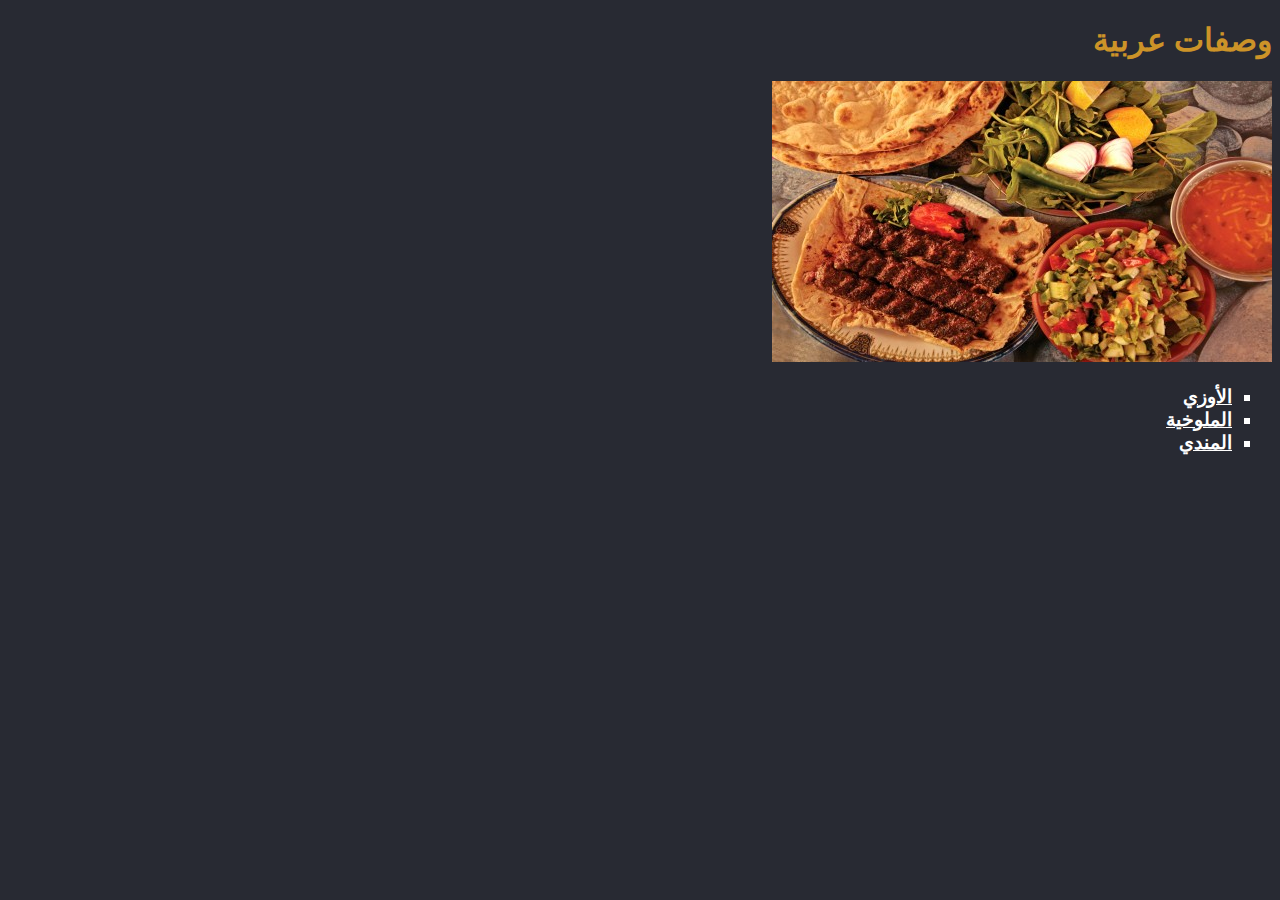
<file: index.html>
<!DOCTYPE html>
<html dir="rtl" lang="ar">
<head>
    <meta charset="UTF-8">
    <title>وصفات عربية</title>
    <link rel="stylesheet" href="styles.css" />
</head>
<body>
    
    <h1>وصفات عربية</h1>
    <img src="images/وصفات عربية.jpg" alt="اكل عربي" />
    
    <ul type="square">
        <li>
            <a href="recipes/الأوزي.html">
            <strong>الأوزي</strong>
            </a>
        </li>
        <li>
            <a href="recipes/الملوخية.html">
            <strong>الملوخية</strong>
            </a>
        </li>
        <li>
            <a href="recipes/المندي.html">
            <strong>المندي</strong>
            </a>
        </li>
    </ul>
</body>
</html>
</file>
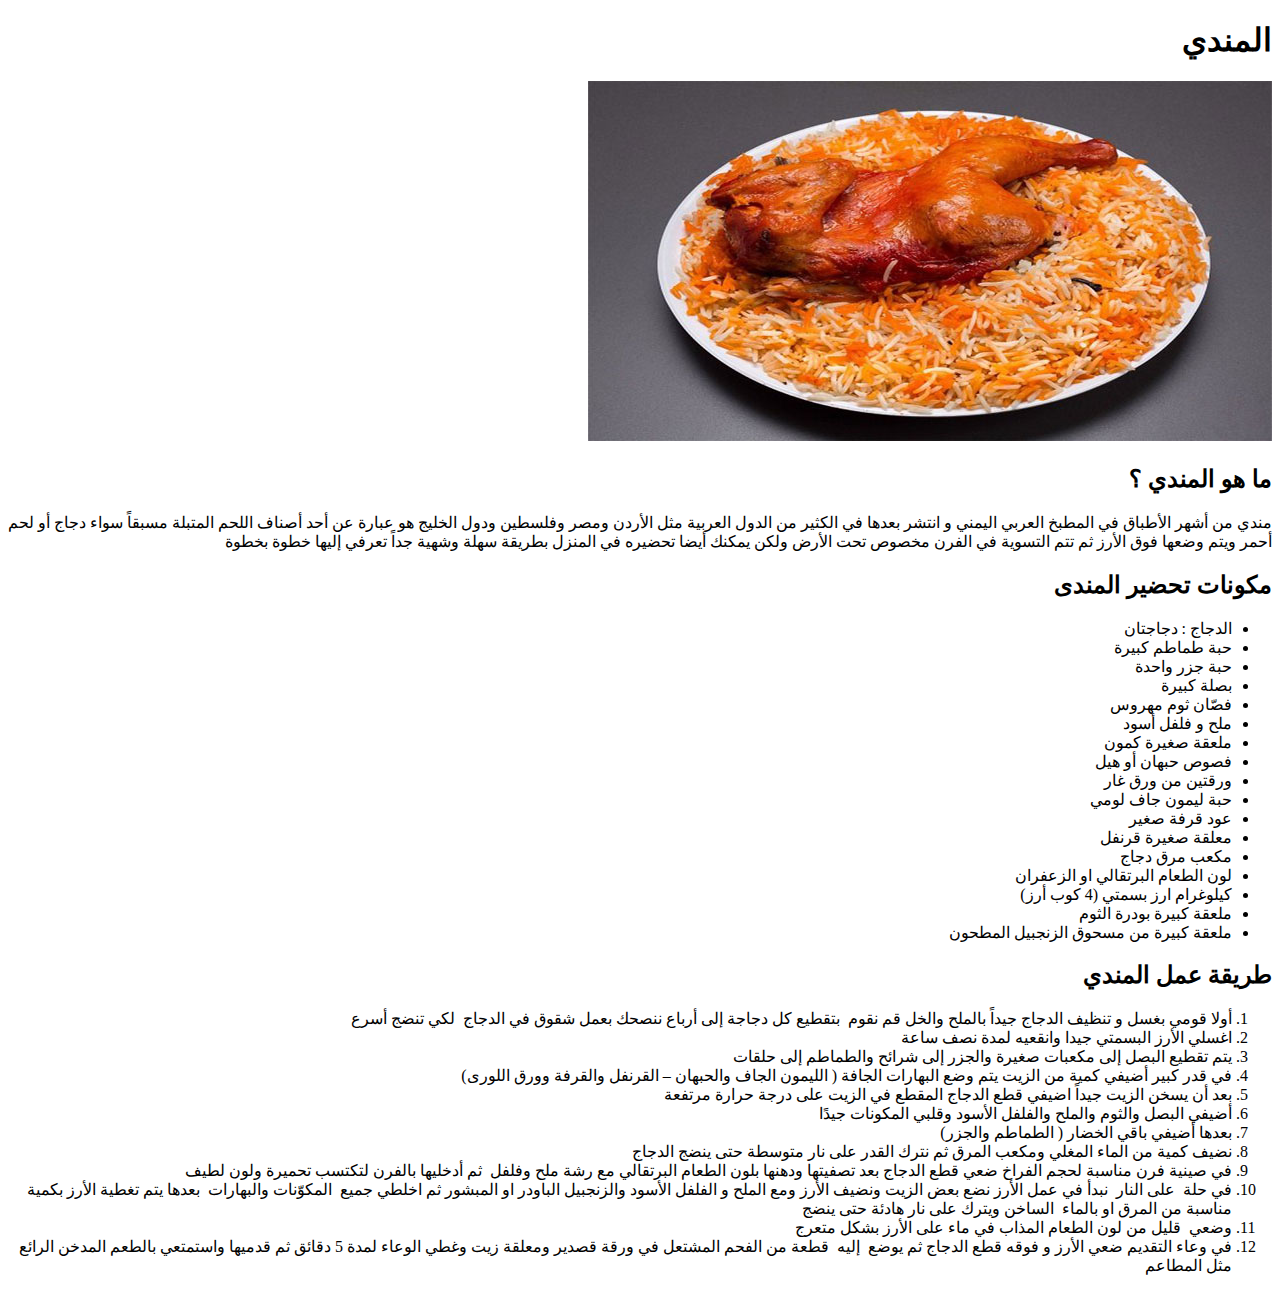
<file: recipes/mandi.html>
<!DOCTYPE html>
<html dir="rtl" lang="ar">
<head>
    <meta charset="UTF-8">
    <title>المندي</title>
</head>
<body>
    <h1>المندي</h1>
    <img src="images/mandi.jpg" />

    <h2>ما هو المندي ؟ </h2>
    <p>
        مندي من أشهر الأطباق في المطبخ العربي اليمني و انتشر بعدها في الكثير من الدول العربية مثل الأردن 
        ومصر وفلسطين ودول الخليج هو عبارة عن أحد أصناف اللحم المتبلة مسبقاً سواء دجاج أو لحم أحمر 
        ويتم وضعها فوق الأرز ثم تتم التسوية في الفرن مخصوص تحت الأرض ولكن يمكنك أيضا تحضيره في 
        المنزل بطريقة سهلة وشهية جداً تعرفي إليها خطوة بخطوة
    </p>

    <h2>مكونات تحضير المندى</h2>
    <p>
        <ul>
            <li>الدجاج : دجاجتان</li>
            <li>حبة طماطم كبيرة</li>
            <li>حبة جزر واحدة</li>
            <li>بصلة كبيرة</li>
            <li>فصّان ثوم مهروس</li>
            <li>ملح و فلفل أسود</li>
            <li>ملعقة صغيرة كمون</li>
            <li>فصوص حبهان أو هيل</li>
            <li>ورقتين من ورق غار</li>
            <li>حبة ليمون جاف لومي</li>
            <li>عود قرفة صغير</li>
            <li>معلقة صغيرة قرنفل</li>
            <li>مكعب مرق دجاج</li>
            <li>لون الطعام البرتقالي او الزعفران</li>
            <li>كيلوغرام ارز بسمتي (4 كوب أرز)</li>
            <li>ملعقة كبيرة بودرة الثوم</li>
            <li>ملعقة كبيرة من مسحوق الزنجبيل المطحون</li>
            </ul>
    </p>    
    <h2>طريقة عمل المندي</h2>
    <p>
        <ol>
            <li>أولا قومي بغسل و تنظيف الدجاج جيداً بالملح والخل قم نقوم&nbsp; بتقطيع كل دجاجة إلى أرباع ننصحك بعمل شقوق في الدجاج&nbsp; لكي تنضج أسرع</li>
            <li>اغسلي الأرز البسمتي جيدا وانقعيه لمدة نصف ساعة</li>
            <li>يتم تقطيع البصل إلى مكعبات صغيرة والجزر إلى شرائح والطماطم إلى حلقات&nbsp;</li>
            <li>في قدر كبير أضيفي كمية من الزيت يتم وضع البهارات الجافة ( الليمون الجاف والحبهان – القرنفل والقرفة وورق اللورى)&nbsp;</li>
            <li>بعد أن يسخن الزيت جيداً اضيفي قطع الدجاج المقطع في الزيت على درجة حرارة مرتفعة</li>
            <li>أضيفي البصل والثوم والملح والفلفل الأسود وقلبي المكونات جيدًا</li>
            <li>بعدها أضيفي باقي الخضار ( الطماطم والجزر)&nbsp;</li>
            <li>نضيف كمية من الماء المغلي ومكعب المرق ثم نترك القدر على نار متوسطة حتى ينضج الدجاج&nbsp;</li>
            <li>في صينية فرن مناسبة لحجم الفراخ ضعي قطع الدجاج بعد تصفيتها ودهنها بلون الطعام البرتقالي مع رشة ملح وفلفل&nbsp; ثم أدخليها بالفرن لتكتسب تحميرة ولون لطيف</li>
            <li>في حلة&nbsp; على النار&nbsp; نبدأ في عمل الأرز نضع بعض الزيت ونضيف الأرز ومع الملح و الفلفل الأسود والزنجبيل الباودر او المبشور ثم اخلطي جميع&nbsp; المكوّنات والبهارات&nbsp; بعدها يتم تغطية الأرز بكمية مناسبة من المرق او بالماء&nbsp; الساخن ويترك على نار هادئة حتى ينضج</li>
            <li>وضعي&nbsp; قليل من لون الطعام المذاب في ماء على الأرز بشكل متعرج</li>
            <li>في وعاء التقديم ضعي الأرز و فوقه قطع الدجاج ثم يوضع&nbsp; إليه&nbsp; قطعة من الفحم المشتعل في ورقة قصدير ومعلقة زيت وغطي الوعاء لمدة 5 دقائق ثم قدميها واستمتعي بالطعم المدخن الرائع مثل المطاعم</li>
            </ol>
    </p>
</body>
</html>
</file>
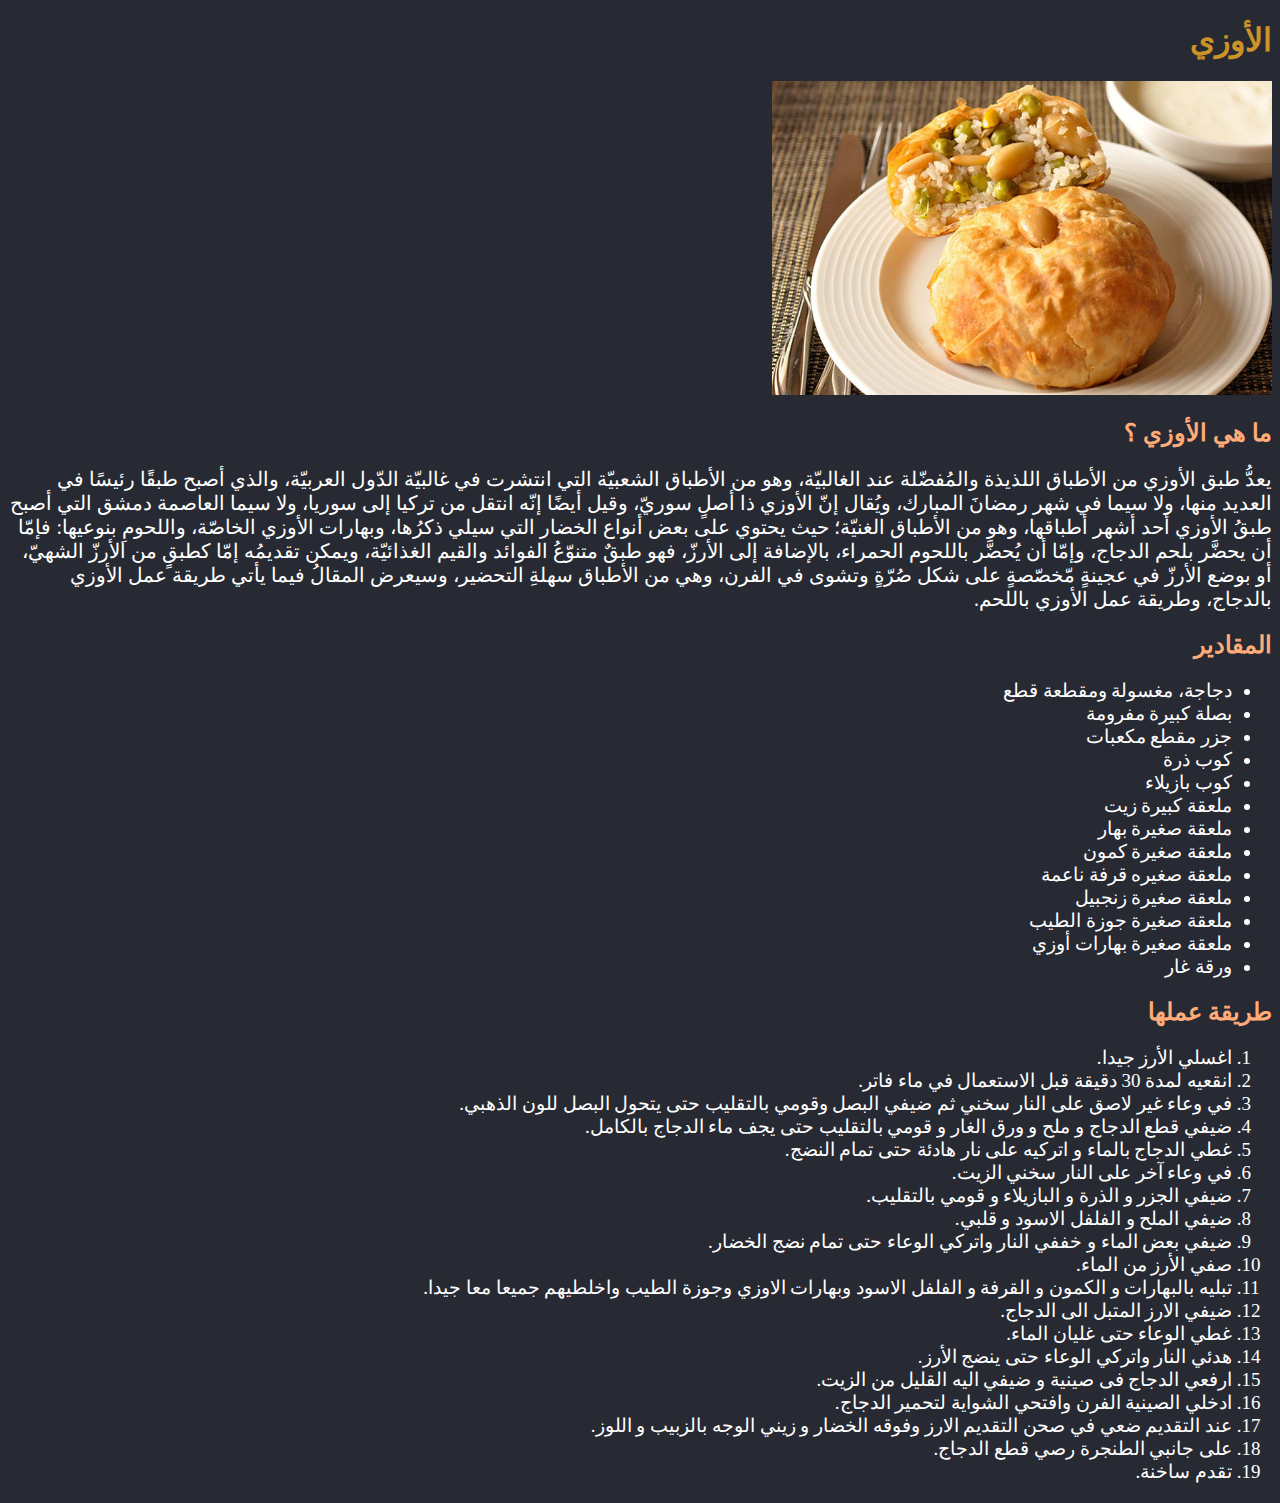
<file: recipes/الأوزي.html>
<!DOCTYPE html>
<html dir="rtl" lang="ar">
<head>
    <meta charset="UTF-8">
    <title>الأوزي</title>
    <link rel="stylesheet" href="../styles.css" />
</head>
<body>
    <h1>الأوزي</h1>
    <img src="images/الأوزي.jpg" alt="طبق الأوزي" />

    <h2>ما هي الأوزي ؟</h2>
    <p>
        يعدُّ طبق الأوزي من الأطباق اللذيذة والمُفضّلة عند الغالبيّة، وهو من الأطباق الشعبيّة التي انتشرت في غالبيّة الدّول العربيّة، والذي أصبح طبقًا رئيسًا في العديد منها، 
        ولا سيما في شهر رمضانَ المبارك، ويُقال إنّ الأوزي ذا أصلٍ سوريّ، وقيل أيضًا إنّه انتقل من تركيا إلى سوريا، ولا سيما العاصمة دمشق التي أصبح طبقُ الأوزي أحد أشهر أطباقها، 
        وهو من الأطباق الغنيّة؛ حيث يحتوي على بعض أنواع الخضار التي سيلي ذكرُها، وبهارات الأوزي الخاصّة، واللحومِ بنوعيها: فإمّا أن يحضَّر بلحم الدجاج، وإمّا أن يُحضَّر باللحوم الحمراء،
        بالإضافة إلى الأرزّ، فهو طبقٌ متنوّعُ الفوائد والقيم الغذائيّة، ويمكن تقديمُه إمّا كطبقٍ من الأرزّ الشهيّ، أو بوضع الأرزّ في عجينةٍ مّخصّصةٍ 
        على شكل صُرّةٍ وتشوى في الفرن، وهي من الأطباق سهلةِ التحضير، وسيعرض المقالُ فيما يأتي طريقة عمل الأوزي بالدجاج، وطريقة عمل الأوزي باللحم.
    </p>

    <h2>المقادير</h2>
    <p>
        <ul>
            <li>دجاجة، مغسولة ومقطعة قطع</li>
            <li>بصلة كبيرة مفرومة</li>
            <li>جزر مقطع مكعبات</li>
            <li>كوب ذرة</li>
            <li>كوب بازيلاء</li>
            <li>ملعقة كبيرة زيت</li>
            <li>ملعقة صغيرة بهار</li>
            <li>ملعقة صغيرة كمون</li>
            <li>ملعقة صغيره قرفة ناعمة</li>
            <li>ملعقة صغيرة زنجبيل</li>
            <li>ملعقة صغيرة جوزة الطيب</li>
            <li>ملعقة صغيرة بهارات أوزي</li>
            <li>ورقة غار</li>
        </ul>
    </p>

    <h2>طريقة عملها</h2>
    <p>
        <ol>
            <li>اغسلي الأرز جيدا.</li>
            <li>انقعيه لمدة 30 دقيقة قبل الاستعمال في ماء فاتر.</li>
            <li>في وعاء غير لاصق على النار سخني ثم ضيفي البصل وقومي بالتقليب حتى يتحول البصل للون الذهبي.</li>
            <li>ضيفي قطع الدجاج و ملح و ورق الغار و قومي بالتقليب حتى يجف ماء الدجاج بالكامل.</li>
            <li>غطي الدجاج بالماء و اتركيه على نار هادئة حتى تمام النضج.</li>
            <li>في وعاء آخر على النار سخني الزيت.</li>
            <li>ضيفي الجزر و الذرة و البازيلاء و قومي بالتقليب.</li>
            <li>ضيفي الملح و الفلفل الاسود و قلبي.</li>
            <li>ضيفي بعض الماء و خففي النار واتركي الوعاء حتى تمام نضج الخضار.</li>
            <li>صفي الأرز من الماء.</li>
            <li>تبليه بالبهارات و الكمون و القرفة و الفلفل الاسود وبهارات الاوزي وجوزة الطيب واخلطيهم جميعا معا جيدا.</li>
            <li>ضيفي الارز المتبل الى الدجاج.</li>
            <li>غطي الوعاء حتى غليان الماء.</li>
            <li>هدئي النار واتركي الوعاء حتى ينضج الأرز.</li>
            <li>ارفعي الدجاج فى صينية و ضيفي اليه القليل من الزيت.</li>
            <li>ادخلي الصينية الفرن وافتحي الشواية لتحمير الدجاج.</li>
            <li>عند التقديم ضعي في صحن التقديم الارز وفوقه الخضار و زيني الوجه بالزبيب و اللوز.</li>
            <li>على جانبي الطنجرة رصي قطع الدجاج.</li>
            <li>تقدم ساخنة.</li>
        </ol>
    </p>
</body>
</html>
</file>
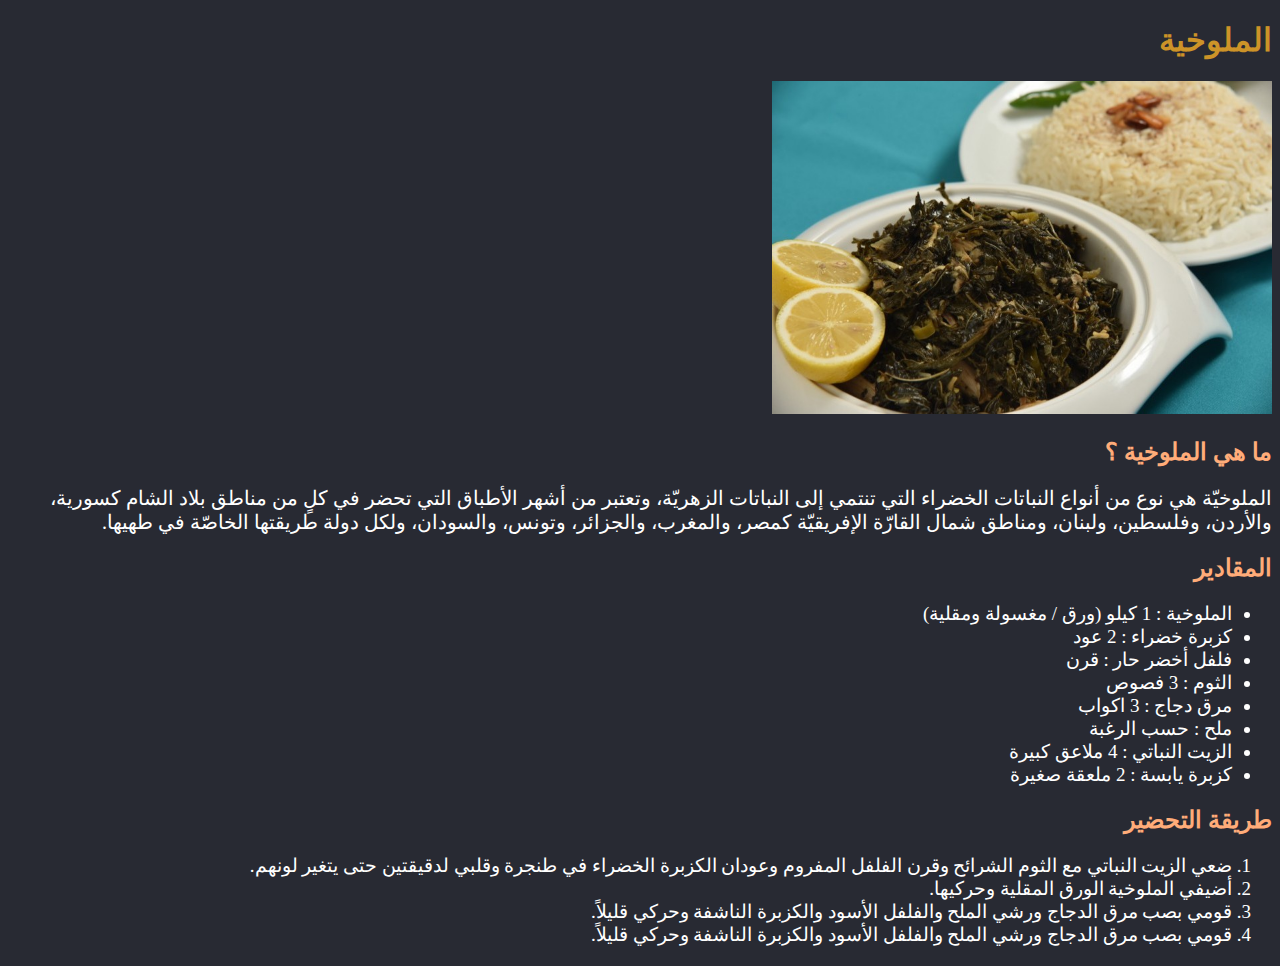
<file: recipes/الملوخية.html>
<!DOCTYPE html>
<html dir="rtl" lang="ar">
<head>
    <meta charset="UTF-8">
    <title>الملوخية</title>
    <link rel="stylesheet" href="../styles.css" />
</head>
<body>
    <h1>الملوخية</h1>
    <img src="images/الملوخية.jpg" alt="صحن ملوخية" />
    <h2>ما هي الملوخية ؟</h2>
    <p>
        الملوخيّة هي نوع من أنواع النباتات الخضراء التي تنتمي إلى النباتات الزهريّة،
        وتعتبر من أشهر الأطباق التي تحضر في كلٍ من مناطق بلاد الشام كسورية، والأردن، وفلسطين،
        ولبنان، ومناطق شمال القارّة الإفريقيّة كمصر، والمغرب، والجزائر، وتونس، والسودان، ولكل دولة طريقتها الخاصّة في طهيها.
    </p>
    <h2>المقادير</h2>
    <p>
        <ul>
            <li>الملوخية : 1 كيلو (ورق / مغسولة ومقلية)</li>
            <li>كزبرة خضراء : 2 عود</li>
            <li>فلفل أخضر حار : قرن</li>
            <li>الثوم : 3 فصوص</li>
            <li>مرق دجاج : 3 اكواب</li>
            <li>ملح : حسب الرغبة</li>
            <li>الزيت النباتي : 4 ملاعق كبيرة</li>
            <li>كزبرة يابسة : 2 ملعقة صغيرة</li>
        </ul>
    </p>
    
    <h2>طريقة التحضير</h2>
    <p>
        <ol>
            <li>ضعي الزيت النباتي مع الثوم الشرائح وقرن الفلفل المفروم وعودان الكزبرة الخضراء في طنجرة وقلبي لدقيقتين حتى يتغير لونهم.</li>
            <li>أضيفي الملوخية الورق المقلية وحركيها.</li>
            <li>قومي بصب مرق الدجاج ورشي الملح والفلفل الأسود والكزبرة الناشفة وحركي قليلاً.</li>
            <li>قومي بصب مرق الدجاج ورشي الملح والفلفل الأسود والكزبرة الناشفة وحركي قليلاً.</li>
        </ol>
    </p>
</body>
</html>
</file>
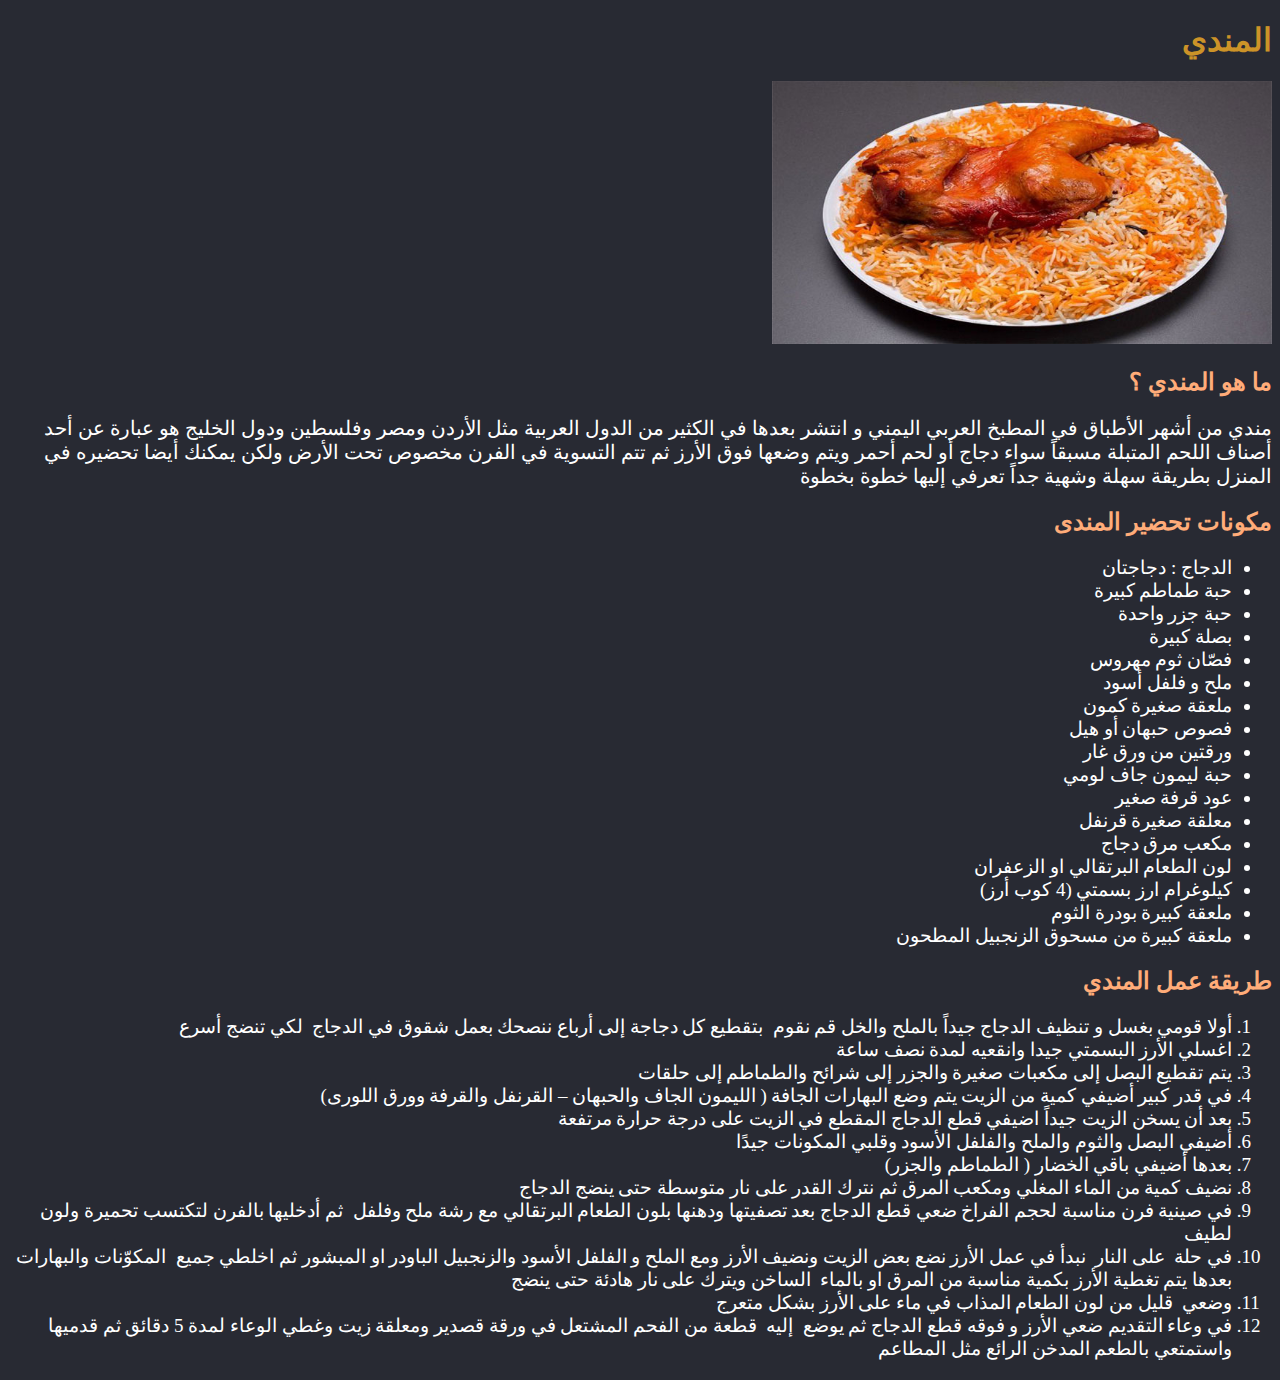
<file: recipes/المندي.html>
<!DOCTYPE html>
<html dir="rtl" lang="ar">
<head>
    <meta charset="UTF-8">
    <title>المندي</title>
    <link rel="stylesheet" href="../styles.css" />
</head>
<body>
    <h1>المندي</h1>
    <img src="images/mandi.jpg" alt="صحن مندي" />

    <h2>ما هو المندي ؟ </h2>
    <p>
        مندي من أشهر الأطباق في المطبخ العربي اليمني و انتشر بعدها في الكثير من الدول العربية مثل الأردن 
        ومصر وفلسطين ودول الخليج هو عبارة عن أحد أصناف اللحم المتبلة مسبقاً سواء دجاج أو لحم أحمر 
        ويتم وضعها فوق الأرز ثم تتم التسوية في الفرن مخصوص تحت الأرض ولكن يمكنك أيضا تحضيره في 
        المنزل بطريقة سهلة وشهية جداً تعرفي إليها خطوة بخطوة
    </p>

    <h2>مكونات تحضير المندى</h2>
    <p>
        <ul>
            <li>الدجاج : دجاجتان</li>
            <li>حبة طماطم كبيرة</li>
            <li>حبة جزر واحدة</li>
            <li>بصلة كبيرة</li>
            <li>فصّان ثوم مهروس</li>
            <li>ملح و فلفل أسود</li>
            <li>ملعقة صغيرة كمون</li>
            <li>فصوص حبهان أو هيل</li>
            <li>ورقتين من ورق غار</li>
            <li>حبة ليمون جاف لومي</li>
            <li>عود قرفة صغير</li>
            <li>معلقة صغيرة قرنفل</li>
            <li>مكعب مرق دجاج</li>
            <li>لون الطعام البرتقالي او الزعفران</li>
            <li>كيلوغرام ارز بسمتي (4 كوب أرز)</li>
            <li>ملعقة كبيرة بودرة الثوم</li>
            <li>ملعقة كبيرة من مسحوق الزنجبيل المطحون</li>
        </ul>
    </p>    
    <h2>طريقة عمل المندي</h2>
    <p>
        <ol>
            <li>أولا قومي بغسل و تنظيف الدجاج جيداً بالملح والخل قم نقوم&nbsp; بتقطيع كل دجاجة إلى أرباع ننصحك بعمل شقوق في الدجاج&nbsp; لكي تنضج أسرع</li>
            <li>اغسلي الأرز البسمتي جيدا وانقعيه لمدة نصف ساعة</li>
            <li>يتم تقطيع البصل إلى مكعبات صغيرة والجزر إلى شرائح والطماطم إلى حلقات&nbsp;</li>
            <li>في قدر كبير أضيفي كمية من الزيت يتم وضع البهارات الجافة ( الليمون الجاف والحبهان – القرنفل والقرفة وورق اللورى)&nbsp;</li>
            <li>بعد أن يسخن الزيت جيداً اضيفي قطع الدجاج المقطع في الزيت على درجة حرارة مرتفعة</li>
            <li>أضيفي البصل والثوم والملح والفلفل الأسود وقلبي المكونات جيدًا</li>
            <li>بعدها أضيفي باقي الخضار ( الطماطم والجزر)&nbsp;</li>
            <li>نضيف كمية من الماء المغلي ومكعب المرق ثم نترك القدر على نار متوسطة حتى ينضج الدجاج&nbsp;</li>
            <li>في صينية فرن مناسبة لحجم الفراخ ضعي قطع الدجاج بعد تصفيتها ودهنها بلون الطعام البرتقالي مع رشة ملح وفلفل&nbsp; ثم أدخليها بالفرن لتكتسب تحميرة ولون لطيف</li>
            <li>في حلة&nbsp; على النار&nbsp; نبدأ في عمل الأرز نضع بعض الزيت ونضيف الأرز ومع الملح و الفلفل الأسود والزنجبيل الباودر او المبشور ثم اخلطي جميع&nbsp; المكوّنات والبهارات&nbsp; بعدها يتم تغطية الأرز بكمية مناسبة من المرق او بالماء&nbsp; الساخن ويترك على نار هادئة حتى ينضج</li>
            <li>وضعي&nbsp; قليل من لون الطعام المذاب في ماء على الأرز بشكل متعرج</li>
            <li>في وعاء التقديم ضعي الأرز و فوقه قطع الدجاج ثم يوضع&nbsp; إليه&nbsp; قطعة من الفحم المشتعل في ورقة قصدير ومعلقة زيت وغطي الوعاء لمدة 5 دقائق ثم قدميها واستمتعي بالطعم المدخن الرائع مثل المطاعم</li>
        </ol>
    </p>
</body>
</html>
</file>
<file: styles.css>
*{
    background-color:#282A33;
    color: rgb(255, 255, 255);
}
h1{
    color: rgb(204, 147, 40);
}
h2{
    color: rgb(255, 172, 121);
}

ul ,ol{
    font-size: 19px;
}
p {
    font-size: 20px;
}
img{
    width: 500px;
    height: auto;
}
</file>
